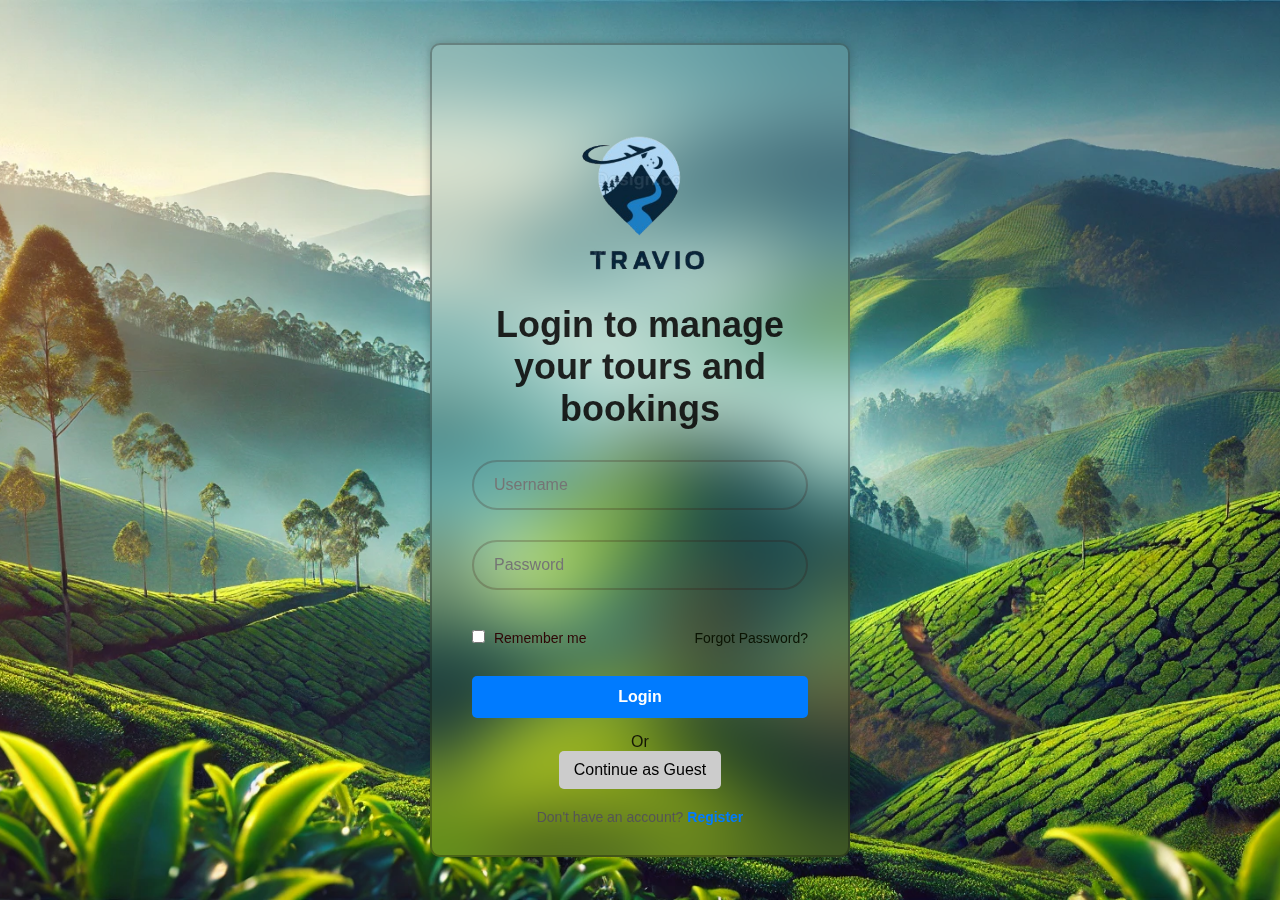
<file: login.html>
<!DOCTYPE html>
<html lang="en">
<head>
  <meta charset="UTF-8">
  <meta name="viewport" content="width=device-width, initial-scale=1.0">
  <title>Login Page</title>
  <!-- Link to the CSS file -->
  <link rel="stylesheet" href="css/styles.css">
  
</head>
<body>
  <div class="wrapper">
    <div class="header-text">
      <img src="assets/logo.png" alt="Logo" class="logo">
    </div>
    
    <form id="loginForm">
      <h1>Login to manage your tours and bookings</h1>
      
      <div class="input-box">
        <i class="bx bxs-user"></i>
        <input type="text" id="username" placeholder="Username" required />
      </div>
      
      <div class="input-box">
        <i class="bx bxs-lock-alt"></i>
        <input type="password" id="password" placeholder="Password" required />
      </div>
      
      <div class="remember-forgot">
        <label>
          <input type="checkbox"> Remember me
        </label>
        <a href="#">Forgot Password?</a>
      </div>
      
      <button type="submit" class="button">Login</button>
      <div class="guest-link">
        <p>Or</p>
        <a href="index.html" class="guest-button">Continue as Guest</a>
      </div>
      
      <div class="register-link">
        <p>
          Don't have an account? <a href="register.html">Register</a>
        </p>
      </div>
    </form>
  </div>

  <script  src="js/login.js"></script>
</body>
</html>
</file>
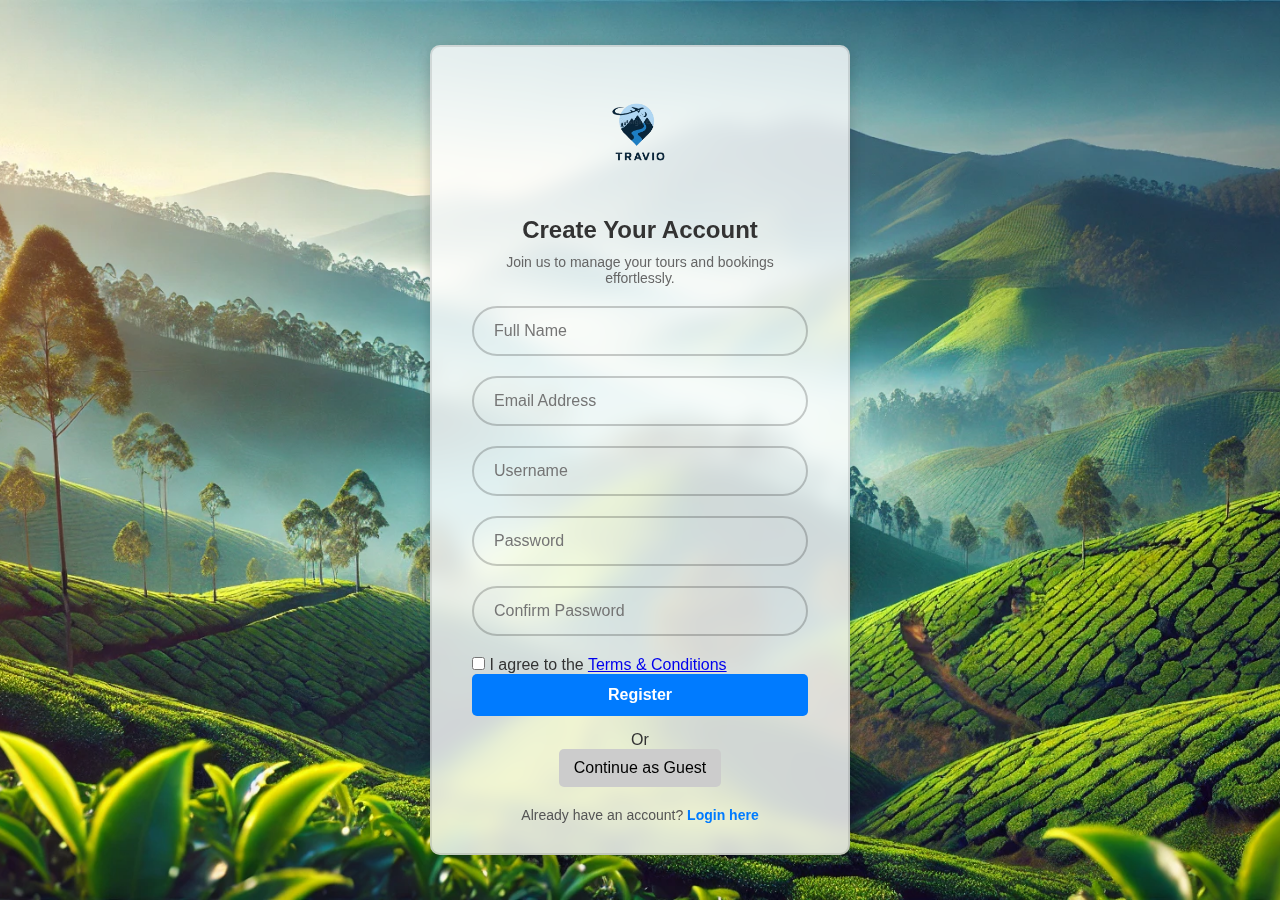
<file: register.html>
<!DOCTYPE html>
<html lang="en">
<head>
  <meta charset="UTF-8">
  <meta name="viewport" content="width=device-width, initial-scale=1.0">
  <title>Register Page</title>
  <!-- Link to the CSS file -->
  <link rel="stylesheet" href="css/register.css">
  <script defer src="js/register.js"></script>
</head>
<body>
  <div class="wrapper">
    <!-- Logo and Header -->
    <div class="header-text">
      <img src="assets/logo.png" alt="Logo" class="logo">
      <h2>Create Your Account</h2>
      <p>Join us to manage your tours and bookings effortlessly.</p>
    </div>

    <!-- Registration Form -->
    <form id="registerForm">
      <!-- Name Field -->
      <div class="input-box">
        <i class="bx bxs-user"></i>
        <input type="text" id="fullName" name="fullName" placeholder="Full Name" required />
      </div>

      <!-- Email Field -->
      <div class="input-box">
        <i class="bx bxs-envelope"></i>
        <input type="email" id="email" name="email" placeholder="Email Address" required />
      </div>

      <!-- Username Field -->
      <div class="input-box">
        <i class="bx bxs-user-detail"></i>
        <input type="text" id="username" name="username" placeholder="Username" required />
      </div>

      <!-- Password Field -->
      <div class="input-box">
        <i class="bx bxs-lock-alt"></i>
        <input type="password" id="password" name="password" placeholder="Password" required />
      </div>

      <!-- Confirm Password Field -->
      <div class="input-box">
        <i class="bx bxs-lock"></i>
        <input type="password" id="confirmPassword" placeholder="Confirm Password" required />
      </div>

      <!-- Terms and Conditions -->
      <div class="terms">
        <label>
          <input type="checkbox" id="terms" required /> I agree to the 
          <a href="#">Terms & Conditions</a>
        </label>
      </div>

      <!-- Register Button -->
      <button type="submit" class="button">Register</button>

      <div class="guest-link">
        <p>Or</p>
        <a href="index.html" class="guest-button">Continue as Guest</a>
      </div>
      
      <!-- Redirect to Login -->
      <div class="register-link">
        <p>Already have an account? <a href="login.html">Login here</a></p>
      </div>
    </form>
  </div>

  <script>
    document.getElementById('registerForm').addEventListener('submit', async (event) => {
      event.preventDefault(); // Prevent default form submission

      const fullName = document.getElementById('fullName').value;
      const email = document.getElementById('email').value;
      const username = document.getElementById('username').value;
      const password = document.getElementById('password').value;
      const confirmPassword = document.getElementById('confirmPassword').value;

      // Validate that passwords match
      if (password !== confirmPassword) {
        alert('Passwords do not match.');
        return;
      }

      // Send data to the backend
      try {
        const response = await fetch('http://localhost:5000/api/auth/register', {
          method: 'POST',
          headers: {
            'Content-Type': 'application/json',
          },
          body: JSON.stringify({ fullName, email, username, password }),
        });

        const result = await response.json();

        if (response.ok) {
          alert('Registration successful! Please log in.');
          window.location.href = 'login.html'; // Redirect to login page
        } else {
          alert(result.message || 'Registration failed. Please try again.');
        }
      } catch (error) {
        alert('An error occurred: ' + error.message);
      }
    });
  </script>
</body>
</html>
</file>
<file: css/styles.css>
* {
  margin: 0;
  padding: 0;
  box-sizing: border-box;
  font-family: "Poppins", sans-serif;
}

/* Body Styling */
body {
  display: flex;
  justify-content: center;
  align-items: center;
  background: url('../assets/1.png') no-repeat;
  min-height: 100vh;
  background-size: cover;
  background-position: center;
}

/* Wrapper Styling */
.wrapper {
  width: 420px;
  background: transparent;
  color: rgba(3, 0, 0, 0.849);
  border-radius: 10px;
  padding: 30px 40px;
  border: 2px solid rgba(12, 10, 10, 0.3);
  backdrop-filter: blur(35px);
  box-shadow: 0 0 10px rgba(0, 0, 0, 0.2);
}

.wrapper h1 {
  text-align: center;
  font-size: 36px;
}

/* Input Box Styling */
.input-box {
  position: relative;
  width: 100%;
  height: 50px;
  margin: 30px 0;
}

.input-box input {
  width: 100%;
  height: 100%;
  background: transparent;
  border: none;
  outline: none;
  border: 2px solid rgba(56, 7, 7, 0.2);
  border-radius: 50px;
  font-size: 16px;
  color: rgba(0, 0, 0, 0.8); /* Visible black text */
  padding: 10px 20px; /* Proper padding for readability */
  z-index: 1; /* Ensure input stays on top */
}

/* Ensure focus visibility */
.input-box input:focus {
  border-color: #007BFF;
  box-shadow: 0 0 5px rgba(0, 123, 255, 0.5);
}

/* Icon Styling */
.input-box i {
  position: absolute;
  right: 15px;
  top: 50%;
  transform: translateY(-50%);
  color: #aaa;
  font-size: 20px;
  pointer-events: none; /* Prevent icons from blocking inputs */
}

/* Remember Me and Forgot Password Section */
.remember-forgot {
  display: flex;
  justify-content: space-between;
  align-items: center;
  font-size: 14px;
  color: #2e0505;
  margin-top: 40px;
}

.remember-forgot input[type="checkbox"] {
  margin-right: 5px;
}

.remember-forgot a {
  color: #0a1302;
  text-decoration: none;
}

.remember-forgot a:hover {
  text-decoration: underline;
}

/* Button Styling */
.button {
  width: 100%;
  padding: 12px 20px;
  background-color: #007BFF;
  color: white;
  font-size: 16px;
  font-weight: bold;
  border: none;
  border-radius: 5px;
  cursor: pointer;
  transition: background-color 0.3s ease;
  margin-top: 30px;
}

.button:hover {
  background-color: #0056b3;
}

.button:active {
  background-color: #004080;
  transform: scale(0.98);
  transition: transform 0.1s ease;
}

/* Styling for the Register Section */
.register-link {
  text-align: center;
  margin-top: 20px;
  font-size: 14px;
  color: #555;
}

.register-link p {
  margin: 0;
}

.register-link a {
  color: #007BFF;
  font-weight: bold;
  text-decoration: none;
  transition: color 0.3s ease;
}

.register-link a:hover {
  color: #0056b3;
  text-decoration: underline;
}

/* Header Text Styling */
.header-text {
  text-align: center;
  margin-bottom: -70px;
  color: #333;
}

.header-text h2 {
  font-size: 24px;
  font-weight: bold;
  margin-bottom: 10px;
}

.header-text p {
  font-size: 16px;
  color: #666;
  margin: 0;
}

/* Logo Styling */
.logo {
  width: 350px;
  height: auto;
  margin-bottom: 15px;
}

/* Media Query for Smaller Screens */
@media (max-width: 400px) {
  .button {
    font-size: 14px;
    padding: 10px 15px;
  }
}
.guest-link {
  text-align: center;
  margin-top: 15px;
}

.guest-button {
  display: inline-block;
  padding: 10px 15px;
  background-color: #ccc;
  color: black;
  text-decoration: none;
  border-radius: 5px;
}

.guest-button:hover {
  background-color: #aaa;
}
</file>
<file: css/register.css>
/* General Styles */
* {
    margin: 0;
    padding: 0;
    box-sizing: border-box;
    font-family: "Poppins", sans-serif;
  }
  
  /* Body Styling */
  body {
    display: flex;
    justify-content: center;
    align-items: center;
    background: url('../assets/1.png') no-repeat center center/cover;
    min-height: 100vh;
  }
  
  /* Wrapper Styling */
  .wrapper {
    width: 420px;
    background: rgba(255, 255, 255, 0.8);
    color: #333;
    border-radius: 10px;
    padding: 30px 40px;
    border: 2px solid rgba(0, 0, 0, 0.1);
    backdrop-filter: blur(10px);
    box-shadow: 0 4px 15px rgba(0, 0, 0, 0.2);
  }
  
  /* Header Text Styling */
  .header-text {
    text-align: center;
    margin-bottom: 20px;
  }
  
  .header-text img {
    width: 150px; /* Larger logo size */
    height: auto; /* Maintain aspect ratio */
    margin-bottom: 15px; /* Space between logo and heading */
  }
  
  .header-text h2 {
    font-size: 24px; /* Heading font size */
    color: #333;
    font-weight: bold;
    margin-bottom: 10px; /* Space below heading */
  }
  
  .header-text p {
    font-size: 14px; /* Subtext font size */
    color: #666;
  }
  
  /* Form Title */
  .wrapper h1 {
    text-align: center;
    font-size: 24px;
    margin-bottom: 20px;
  }
  
  /* Input Box Styling */
  .input-box {
    position: relative;
    width: 100%;
    height: 50px;
    margin: 20px 0;
  }
  
  .input-box input {
    width: 100%;
    height: 100%;
    background: transparent;
    border: 2px solid rgba(0, 0, 0, 0.2);
    border-radius: 50px;
    font-size: 16px;
    color: #333;
    padding: 0 20px;
    outline: none;
  }
  
  .input-box input:focus {
    border-color: #007BFF;
    box-shadow: 0 0 5px rgba(0, 123, 255, 0.5);
  }
  
  .input-box i {
    position: absolute;
    right: 15px;
    top: 50%;
    transform: translateY(-50%);
    color: #aaa;
    font-size: 20px;
    pointer-events: none;
  }
  
  /* Remember Me and Forgot Password */
  .remember-forgot {
    display: flex;
    justify-content: space-between;
    align-items: center;
    font-size: 14px;
    color: #555;
    margin: 10px 0;
  }
  
  .remember-forgot input[type="checkbox"] {
    margin-right: 5px;
  }
  
  .remember-forgot a {
    color: #007BFF;
    text-decoration: none;
  }
  
  .remember-forgot a:hover {
    text-decoration: underline;
  }
  
  /* Button Styling */
  .button {
    width: 100%;
    padding: 12px 20px;
    background-color: #007BFF;
    color: white;
    font-size: 16px;
    font-weight: bold;
    border: none;
    border-radius: 5px;
    cursor: pointer;
    transition: background-color 0.3s ease;
  }
  
  .button:hover {
    background-color: #0056b3;
  }
  
  .button:active {
    background-color: #004080;
    transform: scale(0.98);
    transition: transform 0.1s ease;
  }
  
  /* Register Link Styling */
  .register-link {
    text-align: center;
    margin-top: 20px;
    font-size: 14px;
    color: #555;
  }
  
  .register-link p {
    margin: 0;
  }
  
  .register-link a {
    color: #007BFF;
    font-weight: bold;
    text-decoration: none;
    transition: color 0.3s ease;
  }
  
  .register-link a:hover {
    color: #0056b3;
    text-decoration: underline;
  }
  
  /* Responsive Styling */
  @media (max-width: 400px) {
    .wrapper {
      width: 90%;
      padding: 20px;
    }
  
    .header-text img {
      width: 120px; /* Adjust logo size for smaller screens */
    }
  }
  .guest-link {
    text-align: center;
    margin-top: 15px;
  }
  
  .guest-button {
    display: inline-block;
    padding: 10px 15px;
    background-color: #ccc;
    color: black;
    text-decoration: none;
    border-radius: 5px;
  }
  
  .guest-button:hover {
    background-color: #aaa;
  }
</file>
